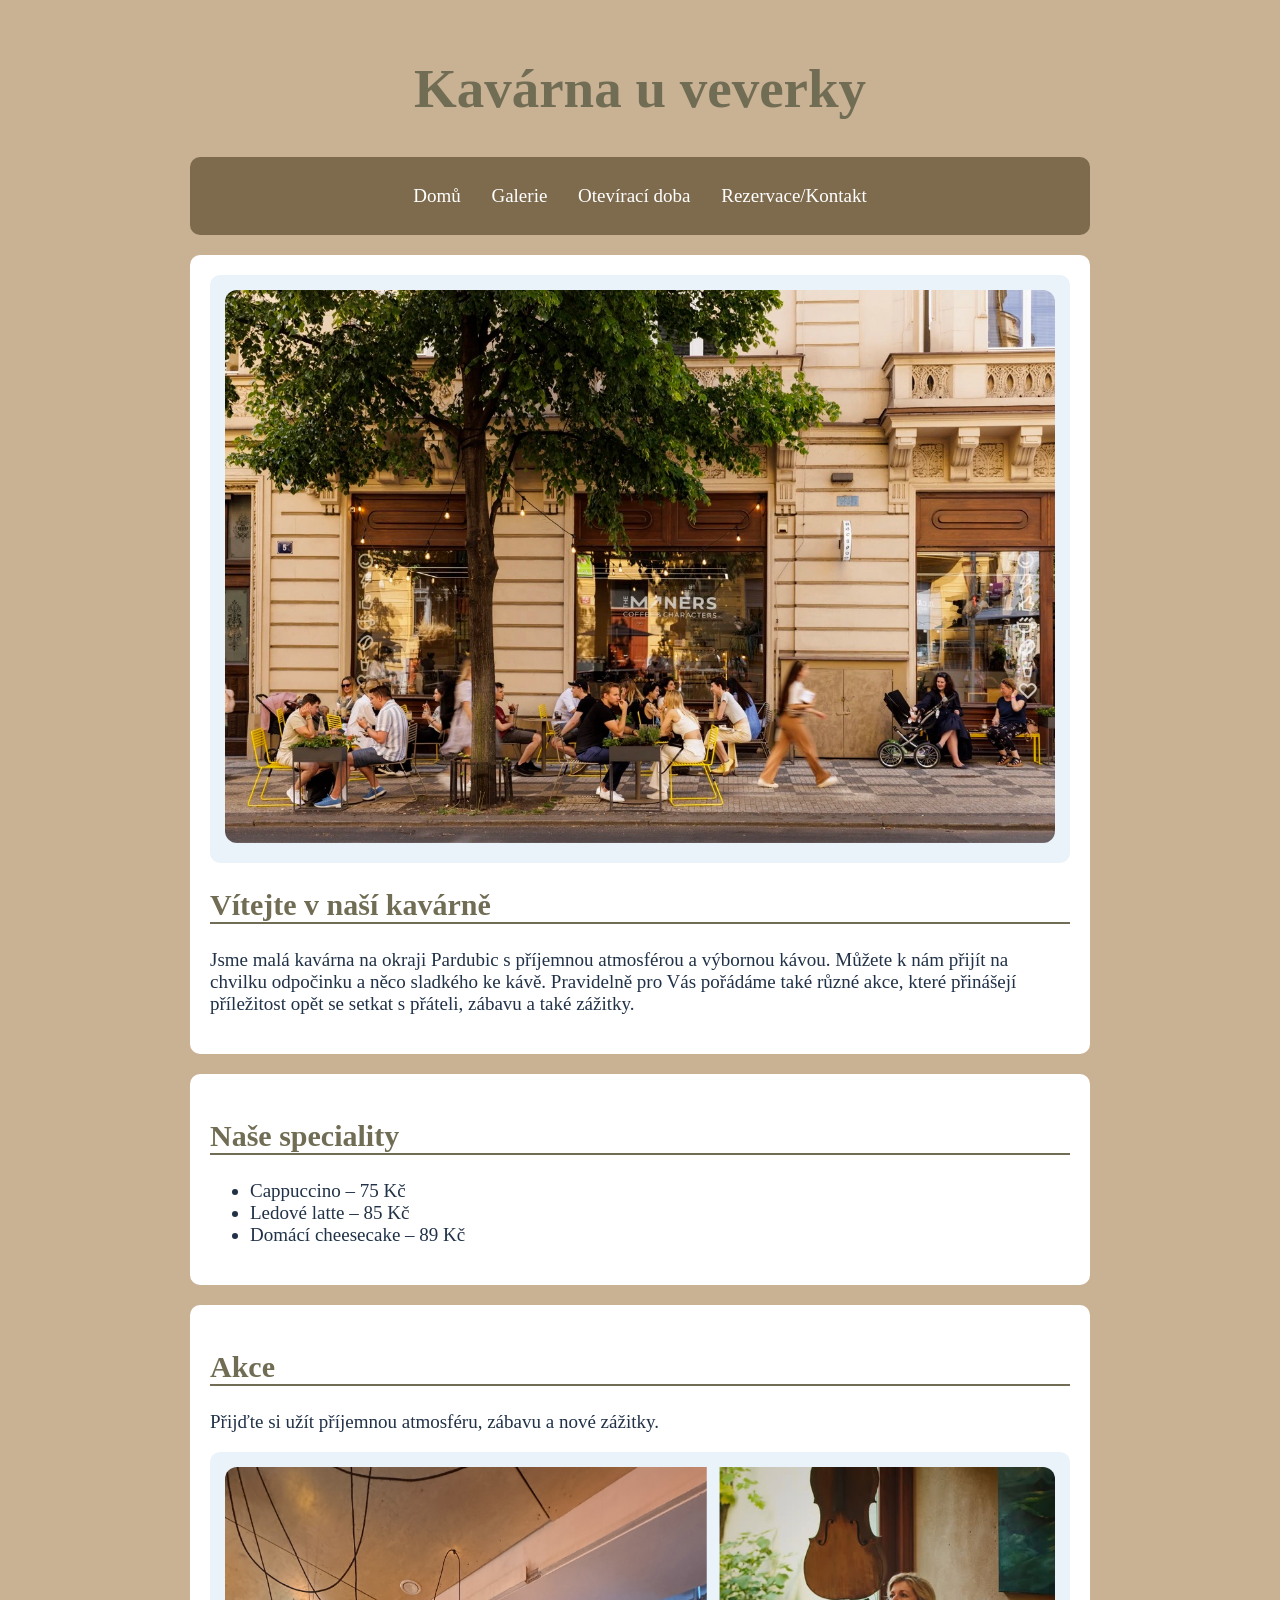
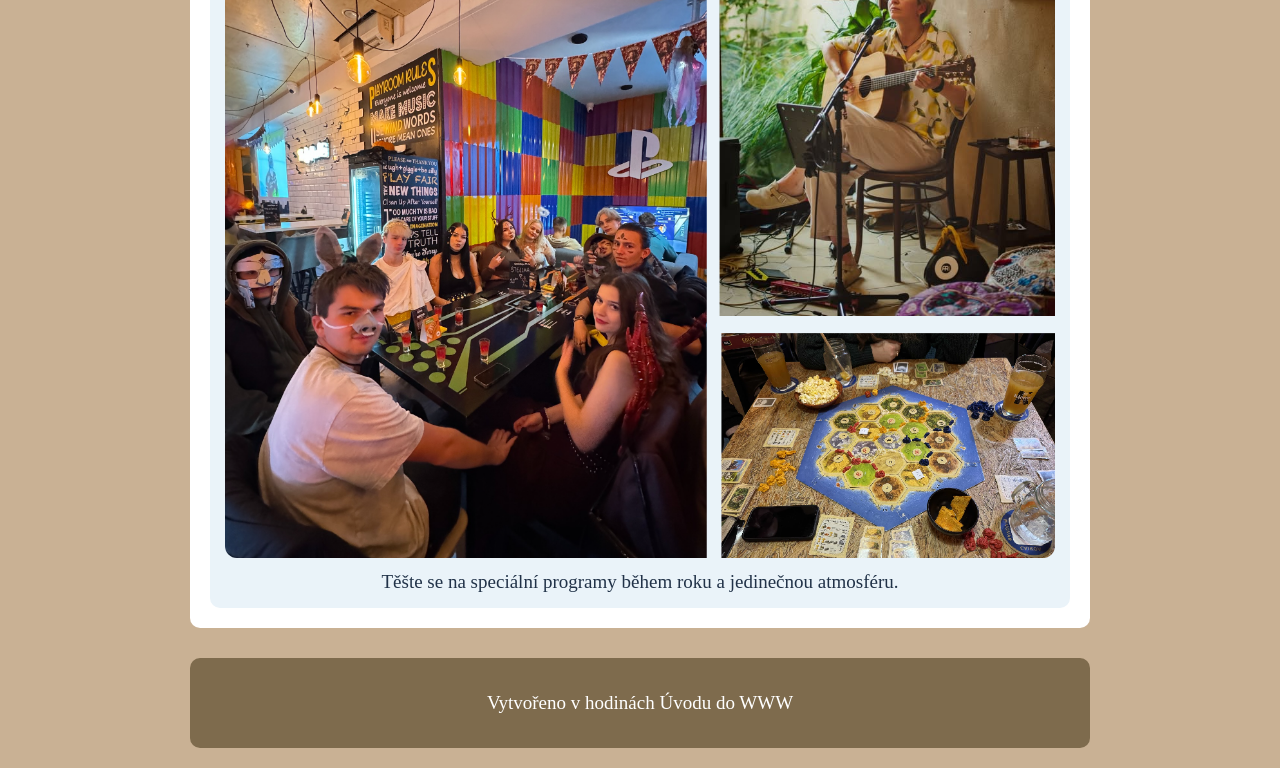
<file: index.html>
<!doctype html>
<html lang="cs">
<head>
    <meta charset="UTF-8">
    <meta name="viewport" content="width=device-width, initial-scale=1.0">
    <meta name ="keywords" content="kavárna, u veverky, Pardubice">
    <meta name ="description" content="Kavárna u veverky Pardubice">
    <title>Kavárna | Domů</title>
    <link rel="stylesheet" href="style.css">
</head>
<body>
    <header>

        <h1>Kavárna u veverky</h1>

        <nav>
            <a href="index.html">Domů</a>
            <a href="galerie.html">Galerie</a>
            <a href="oteviraciDoba.html">Otevírací doba</a>
            <a href="kontakt.html">Rezervace/Kontakt</a>
        </nav>
    </header>

    <main>
        <section class="uvod">
            <figure>
                <img
                        src="images/venku.jpg"
                        alt="Obrázek kavárny venku"
                >
            </figure>
            <h2>Vítejte v naší kavárně</h2>

            <p>
                Jsme malá kavárna na okraji Pardubic s příjemnou atmosférou a výbornou kávou. Můžete k nám přijít na chvilku odpočinku a něco sladkého ke kávě. Pravidelně pro Vás pořádáme také různé akce, které přinášejí příležitost opět se setkat s přáteli, zábavu a také zážitky.

            </p>
        </section>

        <section>
            <h2>Naše speciality</h2>

            <ul>
                <li>Cappuccino – 75 Kč</li>
                <li>Ledové latte – 85 Kč</li>
                <li>Domácí cheesecake – 89 Kč</li>
            </ul>
        </section>

        <section>
            <h2>Akce</h2>

            <p>
                Přijďte si užít příjemnou atmosféru, zábavu a nové zážitky.
            </p>
            <figure>
                <img
                        src="images/akce.jpg"
                        alt="živá hudba"
                >
                <figcaption>Těšte se na speciální programy během roku a jedinečnou atmosféru.</figcaption>
            </figure>

        </section>
    </main>

    <footer>
        <p>Vytvořeno v hodinách Úvodu do WWW</p>
    </footer>
</body>
</html>
</file>
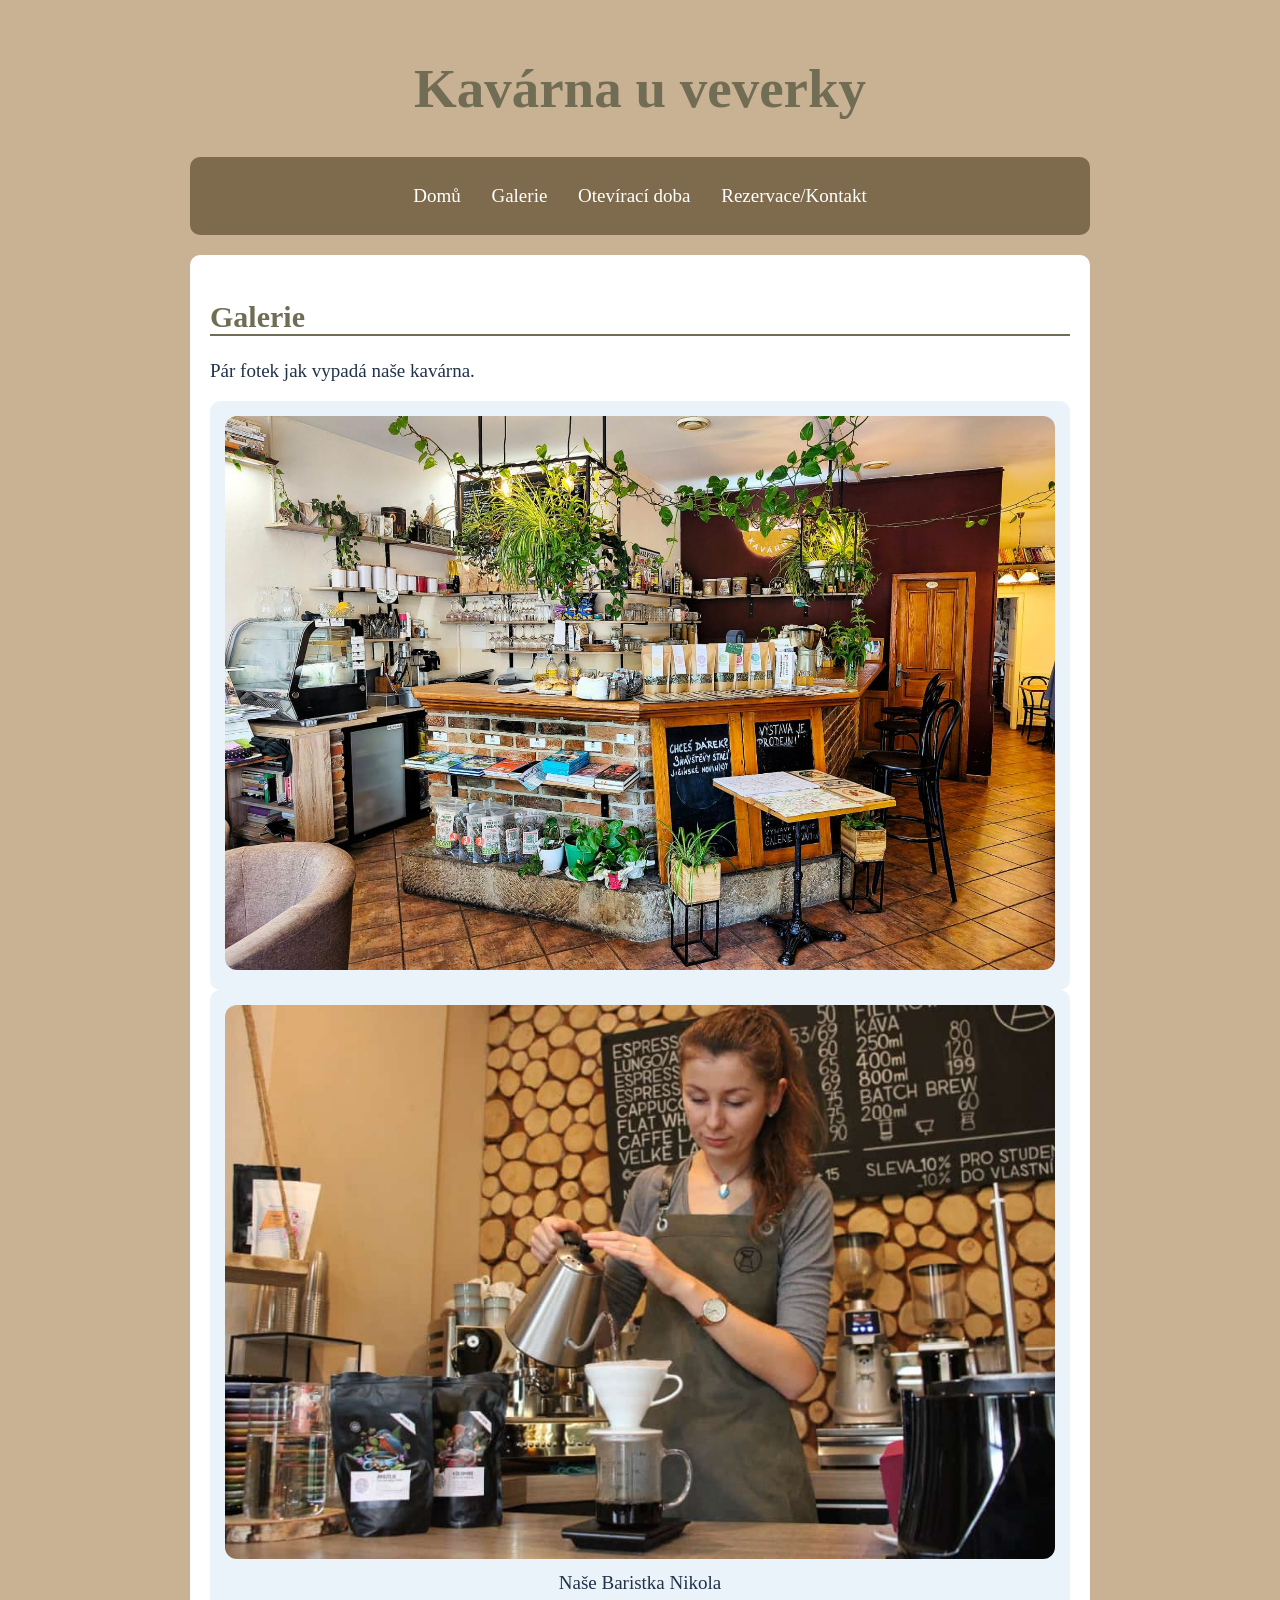
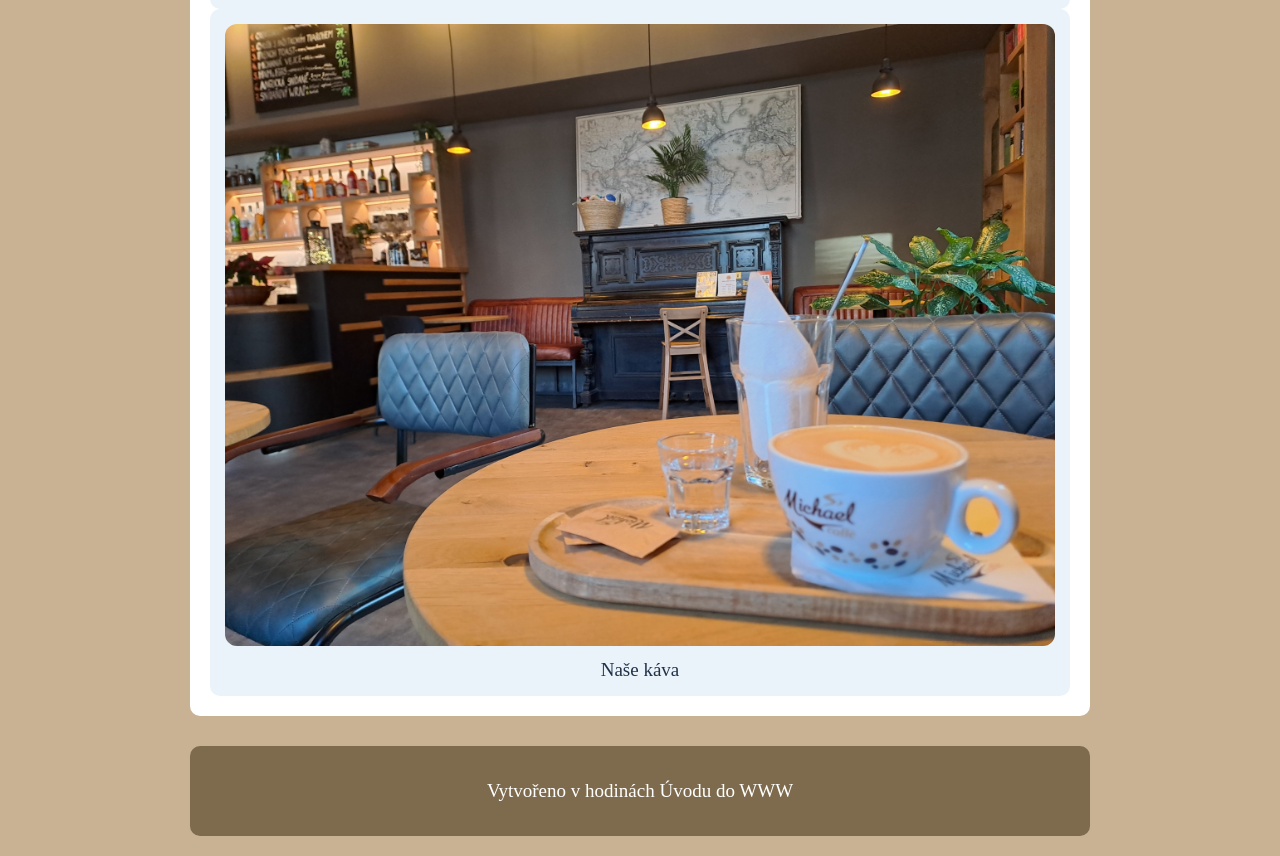
<file: galerie.html>
<!doctype html>
<html lang="cs">
<head>
    <meta charset="UTF-8">
    <meta name="viewport" content="width=device-width, initial-scale=1.0">
    <meta name ="description" content="Kavárna u veverky Pardubice galerie">
    <title>Kavárna | Galerie</title>
    <link rel="stylesheet" href="style.css">
</head>
<body>
    <header>

     <h1>Kavárna u veverky</h1>

        <nav>
            <a href="index.html">Domů</a>
            <a href="galerie.html">Galerie</a>
            <a href="oteviraciDoba.html">Otevírací doba</a>
            <a href="kontakt.html">Rezervace/Kontakt</a>
     </nav>
    </header>

    <main>
        <section>
            <h2>Galerie</h2>

            <p>
                Pár fotek jak vypadá naše kavárna.
            </p>

            <figure>
                <img
                    src="images/kavarna.jpg"
                    alt="Obrázek kavárny"
                >

            </figure>

            <figure>

                <img
                        src="images/baristka.jpg"
                        alt="Baristka"
                >
                <max-wide></max-wide>
                <figcaption>Naše Baristka Nikola</figcaption>
            </figure>

            <figure>
                <img
                        src="images/kava.jpg"
                        alt="Káva"
                >
                <figcaption>Naše káva</figcaption>
            </figure>
        </section>

    </main>

    <footer>
        <p>Vytvořeno v hodinách Úvodu do WWW</p>
    </footer>
</body>
</html>
</file>
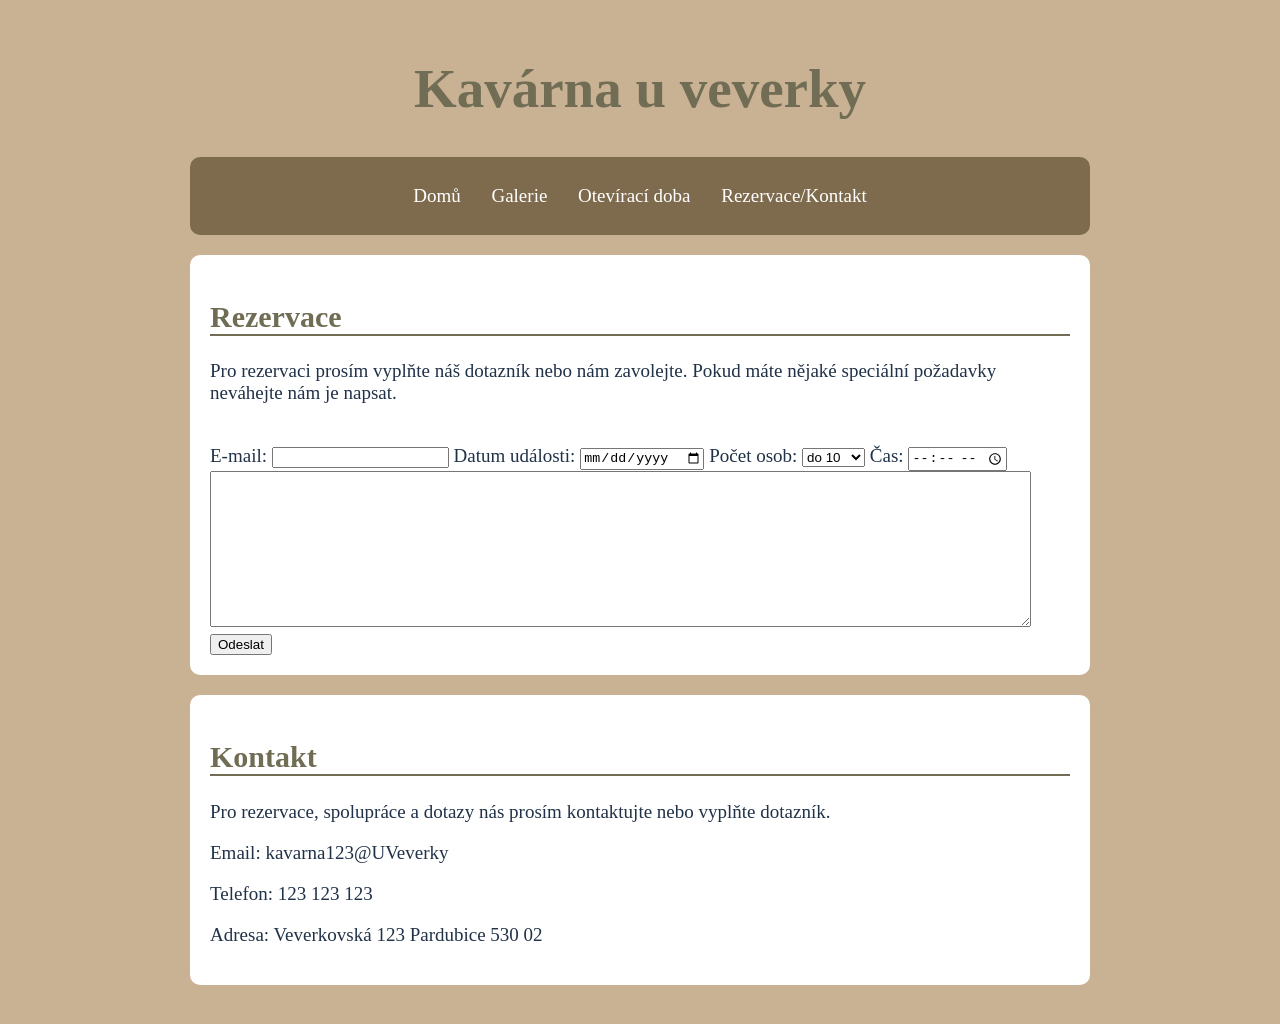
<file: kontakt.html>
﻿<!DOCTYPE html>
<html lang="cs">
<head>
    <meta charset="UTF-8">
    <meta name="viewport" content="width=device-width, initial-scale=1.0">
    <meta name ="description" content="Kavárna u veverky Pardubice kontakt a rezervace">
    <title>Kavarna | Kontakt</title>
    <link rel="stylesheet" href="style.css">
</head>
<body>
<header>

    <h1>Kavárna u veverky</h1>

    <nav>
        <a href="index.html">Domů</a>
        <a href="galerie.html">Galerie</a>
        <a href="oteviraciDoba.html">Otevírací doba</a>
        <a href="kontakt.html">Rezervace/Kontakt</a>
    </nav>
</header>

<main>
    <form>
        <section>
            <h2>Rezervace</h2>
            <p>Pro rezervaci prosím vyplňte náš dotazník nebo nám zavolejte. Pokud máte nějaké speciální požadavky neváhejte nám je napsat.</p>
            <br>

        <label for="Email">E-mail:</label>
        <input type="email" id="email" name="email" required>


        <label for="date">Datum události:</label>
        <input type="date" id="date" name="date" required>

        <label for="pocetOsob">Počet osob:</label>
        <select id ="pocetOsob" required>
            <option value="1">do 10</option>
            <option value="2">11-20</option>
            <option value="3">nad 20</option>
        </select>

        <label for="time">Čas:</label>
        <input type="time" id="time" name="time" required>

        <br>

        <textarea rows="10" cols="100" ></textarea>

        <br>

        <button type="submit">Odeslat</button>

        </section>

        <section>
                <h2>Kontakt</h2>
            <p>Pro rezervace, spolupráce a dotazy nás prosím kontaktujte nebo vyplňte dotazník.</p>
            <p>Email: kavarna123@UVeverky</p>
            <p>Telefon: 123 123 123</p>
            <p>Adresa: Veverkovská 123 Pardubice 530 02</p>

        </section>

    </form>
</main>

</body>
</html>
</file>
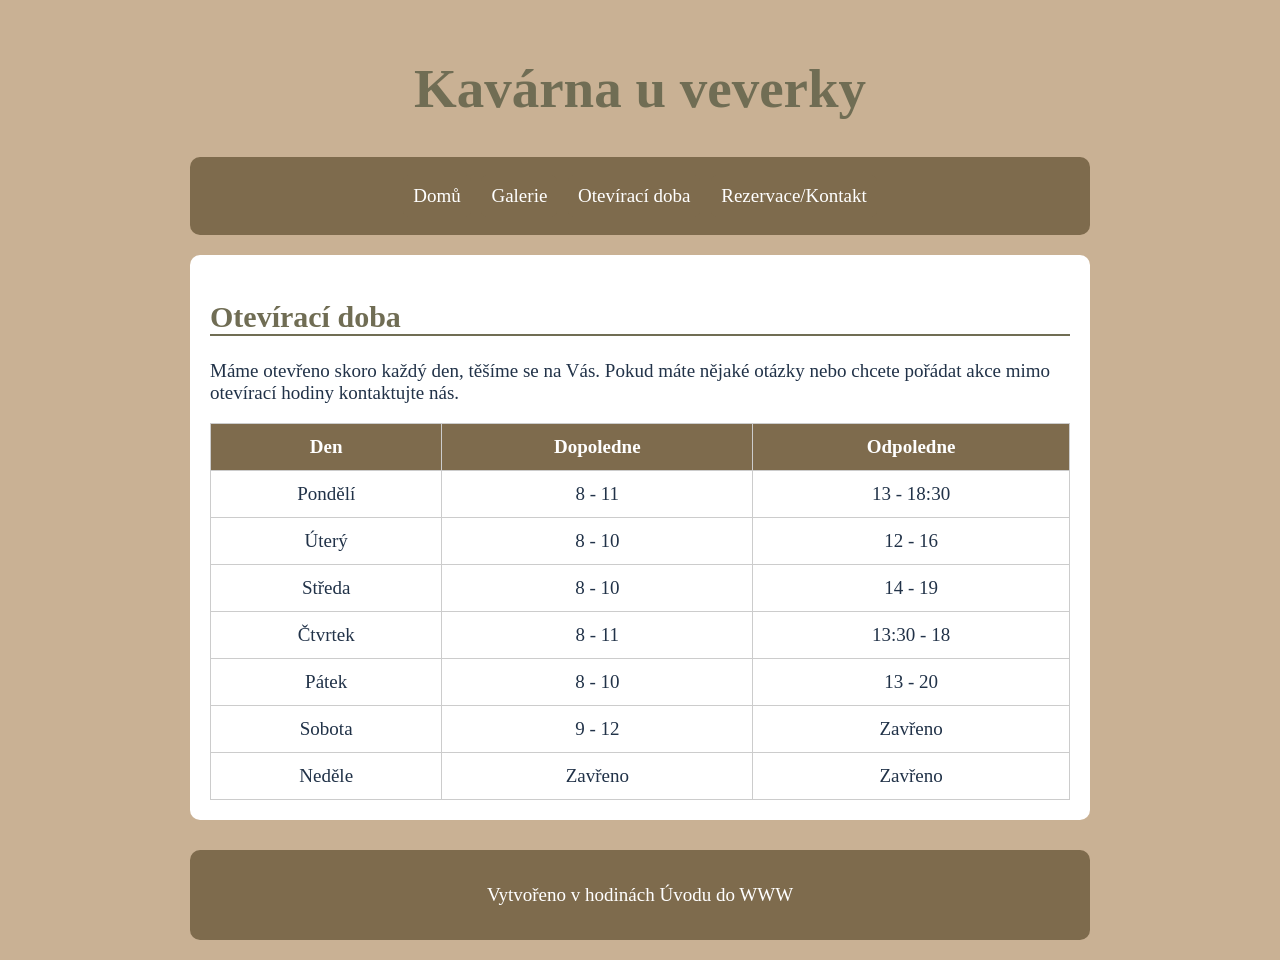
<file: oteviraciDoba.html>
<!doctype html>
<html lang="cs">
<head>
    <meta charset="UTF-8">
    <meta name="viewport" content="width=device-width, initial-scale=1.0">
    <meta name ="description" content="Kavárna u veverky Pardubice otevírací doba">
    <title>Kavárna | Rozvrh</title>
    <link rel="stylesheet" href="style.css">
</head>
<body>
    <header>

        <h1>Kavárna u veverky</h1>

        <nav>
            <a href="index.html">Domů</a>
            <a href="galerie.html">Galerie</a>
            <a href="oteviraciDoba.html">Otevírací doba</a>
            <a href="kontakt.html">Rezervace/Kontakt</a>
        </nav>
    </header>

    <main>
        <section>
            <h2>Otevírací doba</h2>

            <p>
                Máme otevřeno skoro každý den, těšíme se na Vás. Pokud máte nějaké otázky nebo chcete pořádat akce mimo otevírací hodiny kontaktujte nás.
            </p>

            <table>

                <thead>
                    <tr>
                        <th>Den</th>
                        <th>Dopoledne</th>
                        <th>Odpoledne</th>
                    </tr>
                </thead>
                <tbody>
                    <tr>
                        <td>Pondělí</td>
                        <td>8 - 11</td>
                        <td>13 - 18:30</td>
                    </tr>
                    <tr>
                        <td>Úterý</td>
                        <td>8 - 10</td>
                        <td>12 - 16</td>
                    </tr>
                    <tr>
                        <td>Středa</td>
                        <td>8 - 10</td>
                        <td>14 - 19</td>
                    </tr>
                    <tr>
                        <td>Čtvrtek</td>
                        <td>8 - 11</td>
                        <td>13:30 - 18</td>
                    </tr>
                    <tr>
                        <td>Pátek</td>
                        <td>8 - 10</td>
                        <td>13 - 20</td>
                    </tr>
                    <tr>
                        <td>Sobota</td>
                        <td>9 - 12</td>
                        <td>Zavřeno</td>
                    </tr>
                    <tr>
                        <td>Neděle</td>
                        <td>Zavřeno</td>
                        <td>Zavřeno</td>
                    </tr>

                </tbody>
            </table>
        </section>
    </main>

    <footer>
        <p>Vytvořeno v hodinách Úvodu do WWW</p>
    </footer>
</body>
</html>
</file>
<file: style.css>
/* 1. Celá stránka */
body{
    max-width: 900px;
    margin: 0 auto;
    padding: 20px;

    background-color: #C9B194;
    color: #213248;

    font-family: Times New Roman;
    font-size: 19px;
}

/* 2. Nadpisy */
h1{
    color: #706D54;
    font-size: 55px;
    text-align: center;

}

h2{
    color: #706D54;
    border-bottom: 2px solid #706D54;
    font-size: 30px;
}

/* 3. Navigace a odkazy */
nav{
    padding: 15px;
    background-color: #7e6b4d;
    text-align: center;
    border-radius: 10px;
}

nav a{
    display: inline-block;
    margin: 3px;
    padding: 10px;

    color: white;
    background-color: #7e6b4d;

    text-decoration: none;
    border-radius: 6px;
}

nav a:hover{
    background-color: #A08963;
    font-style: italic;
}

/* 4. Hlavní obsah a jednotlivé sekce */
main{
    margin-top: 20px;
    font-size: 19px;
}

section{
    background-color: white;
    padding: 20px;
    border-radius: 10px;
    margin-bottom: 20px;
}

/* 5. Obrázky a jejich popisky */
img{
    max-width: 100%;
    height: auto;
    margin: 0 auto;

    border-radius: 12px;
}

figure{
    margin: 0;
    padding: 15px;
    background-color: #eaf3f9;

    border-radius: 10px;
}

figcaption{
    margin-top: 8px;
    color: #213248;
    text-align: center;
}

/* 6. Tabulka */
table{
    width: 100%;
    border-collapse: collapse;
    background-color: white;
}
th,
td{
    padding: 12px;
    border: 1px solid #cccccc;
    text-align: center;
}

caption{
    margin-bottom: 10px;
    font-size: 19px;
    font-weight: bold;
}
th{
    color: white;
    background-color: #7e6b4d;
}


/* 7. Zápatí */
footer{
    margin-top: 30px;
    padding: 15px;
    color: white;
    background-color: #7e6b4d;
    text-align: center;
    border-radius: 10px;
}
</file>
